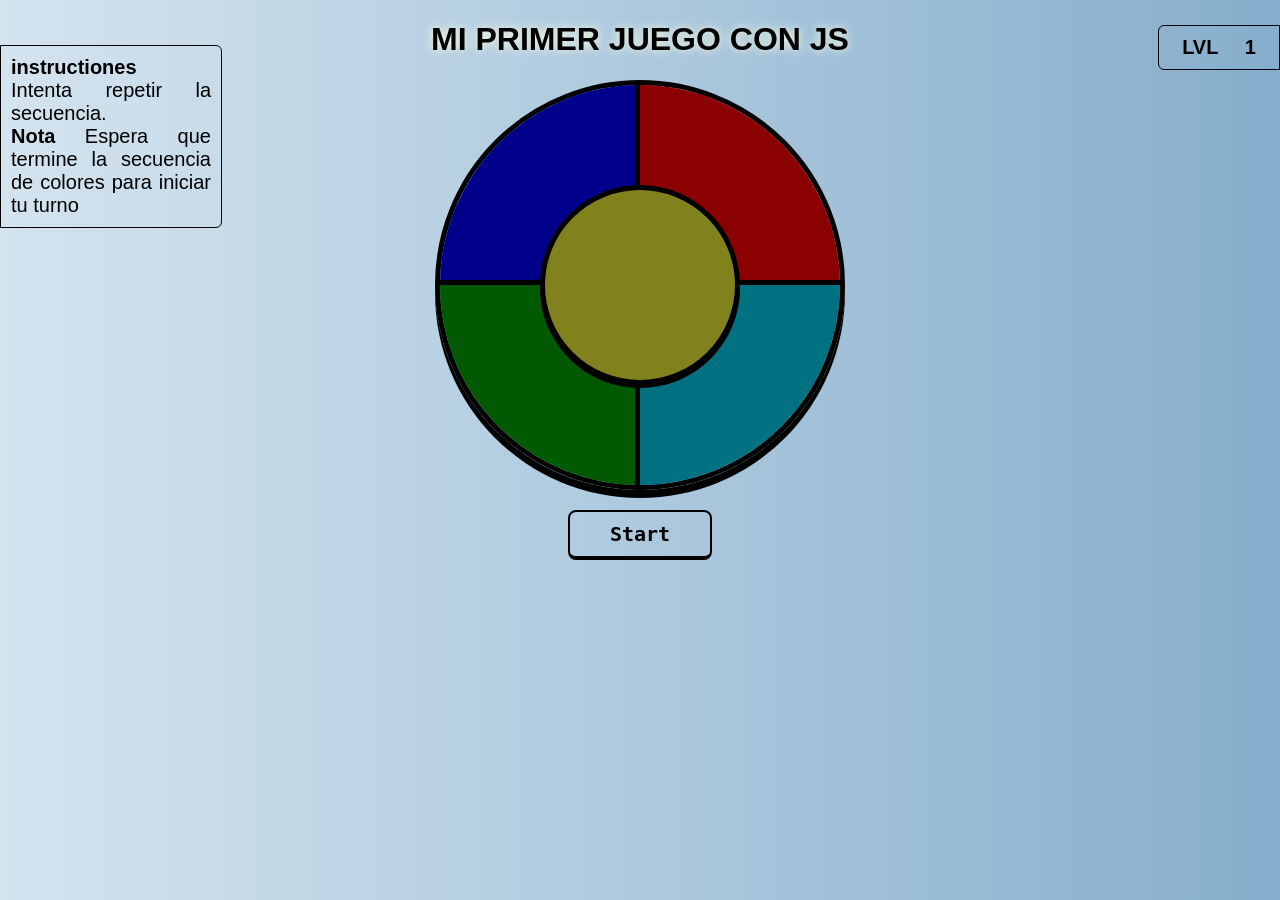
<file: index.html>
<!DOCTYPE html>
<html lang="en">
<head>
    <meta charset="UTF-8">
    <meta name="viewport" content="width=device-width, initial-scale=1.0">
    <link rel="stylesheet" href="game.css"/> 
    <script src="game.js"></script>
    <title>GAME</title>
</head>
<body >

    <h1>MI PRIMER JUEGO CON JS</h1>
    <p class="instructions">
        <strong>instructiones</strong>
        <br>
        <!-- Try to repeat the color sequence. -->
        Intenta repetir la secuencia.
        <br><strong>Nota</strong>
        Espera que termine la secuencia de colores para iniciar tu turno
        <br>
    </p>

    <div class="lvl_container">
            <b>LVL</b> <strong class="level"></strong>
    </div>
    <div class="wrapper_cube">
        <div class="cube center_cube" name="5"></div>
        <div class="cube cube_1" name="1"></div>
        <div class="cube cube_2" name="2"></div>
        <div class="cube cube_3" name="3"></div>
        <div class="cube cube_4" name="4"></div>
    </div>
    <button class="btn_start" onclick="start()" >Iniciar</button>
</body>
</html>
</file>
<file: game.css>
body {
    display: flex;
    flex-direction: column;
    align-items: center;
    font-family: Arial, Helvetica, sans-serif;
    margin: 0;
    padding: 0;
    background: rgba(212,228,239,1);
    background: -moz-linear-gradient(left, rgba(212,228,239,1) 0%, rgba(134,174,204,1) 100%);
    background: -webkit-gradient(left top, right top, color-stop(0%, rgba(212,228,239,1)), color-stop(100%, rgba(134,174,204,1)));
    background: -webkit-linear-gradient(left, rgba(212,228,239,1) 0%, rgba(134,174,204,1) 100%);
    background: -o-linear-gradient(left, rgba(212,228,239,1) 0%, rgba(134,174,204,1) 100%);
    background: -ms-linear-gradient(left, rgba(212,228,239,1) 0%, rgba(134,174,204,1) 100%);
    background: linear-gradient(to right, rgba(212,228,239,1) 0%, rgba(134,174,204,1) 100%);
    filter: progid:DXImageTransform.Microsoft.gradient( startColorstr='#d4e4ef', endColorstr='#86aecc', GradientType=1 );
    }

:root {
    --my-yellow: yellow;
    --my-dark-yellow: #81811d;

    --my-blue: blue;
    --my-dark-blue: darkblue;

    --my-agua: #00e2ff;
    --my-dark-agua: #007180;

    --my-red: red;
    --my-dark-red: darkred;

    --my-green: #00bd00;
    --my-dark-green: #015a01;
}

h1{
    text-shadow: 0 0 10px lightyellow;
}

.wrapper_cube {
    height: 400px;
    width: 400px;
    display: flex;
    /* flex wrap lo usamos para decirle a los hijos que si no caben a lo largo bajen y se acomodeb */
    flex-wrap: wrap;
    position: relative; 
    border-radius: 50%;
    /*overflow no deja salir a los hijos */
    overflow: auto; 
    box-shadow: 0 8px 0 black;
    border: 5px solid black;
}

.instructions{
    position: absolute;
    left: 0;
    top:25px;
    width: 200px;
    text-align: justify;  
    padding: 10px;
    border: 1px solid black;
    border-top-right-radius: 6px;
    border-bottom-right-radius: 6px;
    font-size: 20px;
}

.lvl_container{
    display: flex;
    justify-content: space-around;
    position: absolute;
    right: 0;
    top: 25px;
    width: 100px;
    padding: 10px;
    border: 1px solid black;
    border-top-left-radius: 6px;
    border-bottom-left-radius: 6px;  
    font-size: 20px;
    transition: background-color 1s ease-out;
}


.cube {
    box-sizing: border-box;
    height: 50%;
    width: 50%;
    cursor: pointer;
    transition: background-color 1s ease-out;
}

.cube:active {
    transition: background-color 0.2s ease-out;
}

.center_cube{
    border: 5px solid black;
    position: absolute;
    z-index: 200;
    right: 25%;
    top: 25%;
    border-radius: 50%;
    background: var(--my-dark-yellow);
    box-shadow: 0 3px 0 black;
}

/*.center_cube:active {
    background: var(--my-yellow);
}*/

.cube_1 {
    background: var(--my-dark-blue);
    border-right: 5px solid black;
    border-bottom: 5px solid black;
}

/*.cube_1:active {
    background: var(--my-blue);
}*/

.cube_2 {
    background: var(--my-dark-red);
    border-bottom: 5px solid black;
}

/*.cube_2:active {
    background: var(--my-red);
}*/

.cube_3 {
    background: var(--my-dark-green);
    border-right: 5px solid black;
}

/*.cube_3:active {
    background: var(--my-green);
}*/

.cube_4 {
    background: var(--my-dark-agua);
}

/*.cube_4:active {
    background: var(--my-agua);
}*/



.btn_start{
    margin-top: 20px;
    padding: 10px 40px;
    border-radius: 8px;
    font-size: 20px;
    font-weight: 800;
    font-family: OCR A Std, monospace;  
    background: transparent;
    cursor:pointer;
    border: 2px solid black;
    border-bottom: 4px solid black;
    color:black;
    outline: none;
    transition: background-color 1s ease-out;
}


.btn_start:hover{
    box-shadow: 0 0 100px white;
    border-color:white;
    color: white;
    border-bottom: 4px solid white;
    transition: all 0.3s ease-out;
}

.btn_start:active{
    margin-top: 25px;
}

@media only screen and (max-width: 807px) {
    .wrapper_cube {
        height: 300px;
        width: 300px;
        display: flex;
    }

    h1{
        margin: 0;
    }

    .instructions{
        position: relative;
        align-self: flex-start;
        width:40%;
        font-size: 20px;
        margin: 0;
        margin-bottom: 1px;
    }
    
    .lvl_container{
        position: relative;
        justify-content: center;
        align-self: flex-end;
        width:40%;
        font-size: 20px;
        margin-bottom: 50px;

    }
  }
</file>
